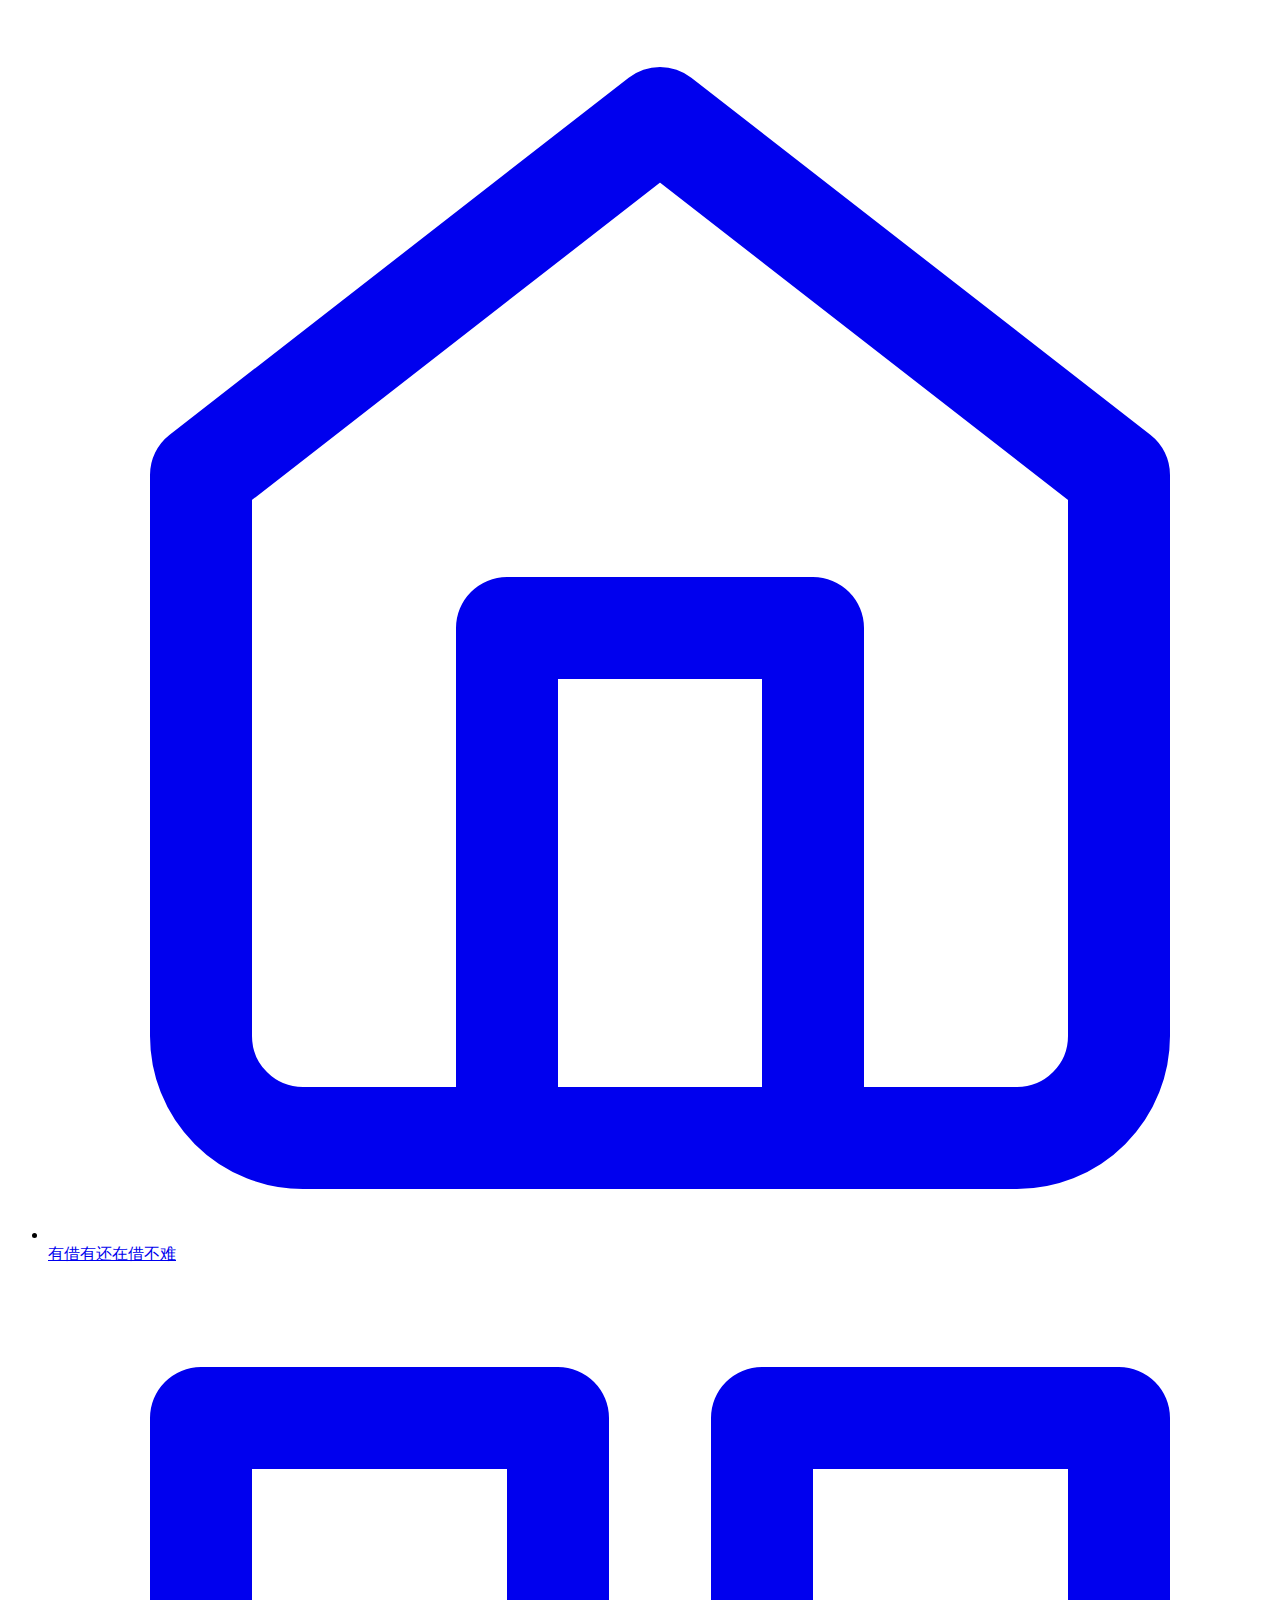
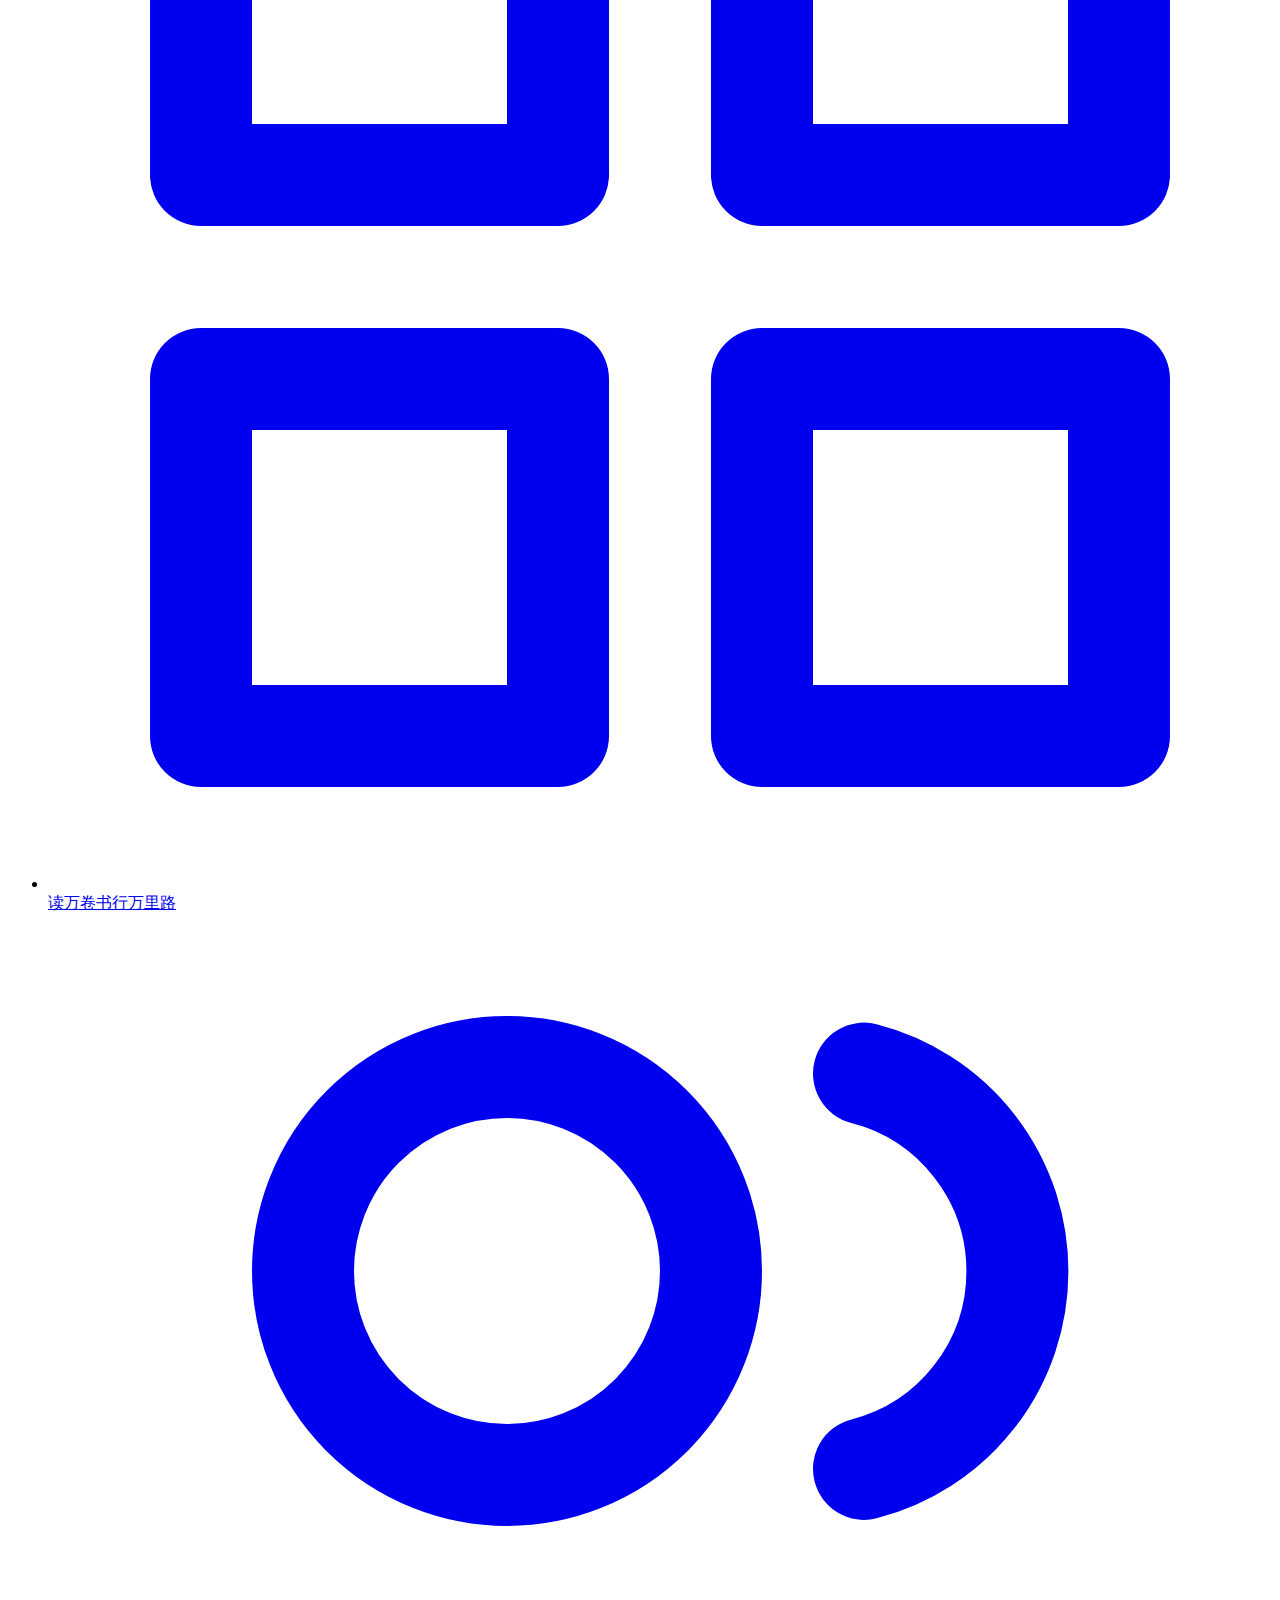
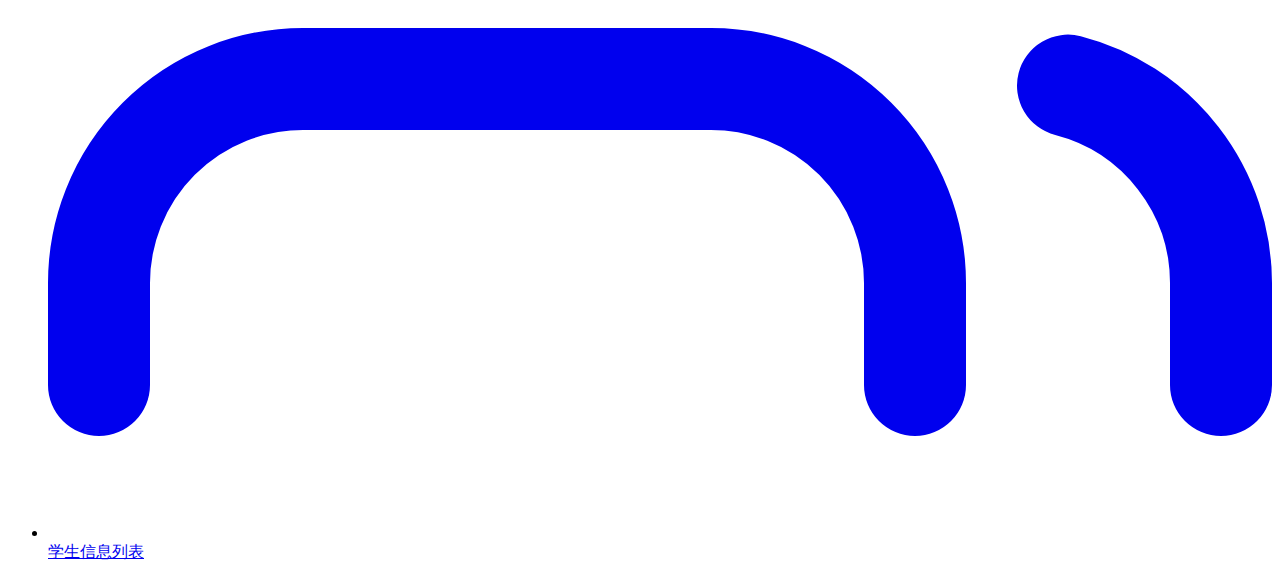
<file: target/classes/select.html>
<!DOCTYPE html>
<html lang="zxx" xmlns:th="http://www.thymeleaf.org">

<body>

    <aside class="sidebar-wrapper" th:fragment="select">
        <div class="side-menu-wrap">
            <ul class="main-menu">
                <li class="has-sub-menu">
                    <a href="index">
                            <span class="icon-menu feather-icon">
                                <svg xmlns="http://www.w3.org/2000/svg" viewBox="0 0 24 24" fill="none" stroke="currentColor" stroke-width="2" stroke-linecap="round" stroke-linejoin="round" class="feather feather-home"><path d="M3 9l9-7 9 7v11a2 2 0 0 1-2 2H5a2 2 0 0 1-2-2z"></path><polyline points="9 22 9 12 15 12 15 22"></polyline></svg>
                            </span>
                        <span class="menu-text">
                                   有借有还在借不难
                                </span>
                    </a>
                </li>
                <li>
                    <a href="book">
                                <span class="icon-menu feather-icon">
                                    <svg xmlns="http://www.w3.org/2000/svg" viewBox="0 0 24 24" fill="none" stroke="currentColor" stroke-width="2" stroke-linecap="round" stroke-linejoin="round" class="feather feather-grid nav-icon"><rect x="3" y="3" width="7" height="7"></rect><rect x="14" y="3" width="7" height="7"></rect><rect x="14" y="14" width="7" height="7"></rect><rect x="3" y="14" width="7" height="7"></rect></svg>
                                </span>
                        <span class="menu-text">
                                    读万卷书行万里路
                                </span>
                    </a>
                </li>
                <li>
                    <a href="student">
                                <span class="icon-menu feather-icon">
                                    <svg xmlns="http://www.w3.org/2000/svg" viewBox="0 0 24 24" fill="none" stroke="currentColor" stroke-width="2" stroke-linecap="round" stroke-linejoin="round" class="feather feather-users"><path d="M17 21v-2a4 4 0 0 0-4-4H5a4 4 0 0 0-4 4v2"></path><circle cx="9" cy="7" r="4"></circle><path d="M23 21v-2a4 4 0 0 0-3-3.87"></path><path d="M16 3.13a4 4 0 0 1 0 7.75"></path></svg>
                                </span>
                        <span class="menu-text">
                                    学生信息列表
                                </span>
                    </a>
                </li>
            </ul>
        </div>
    </aside>

</body>

</html>
</file>
